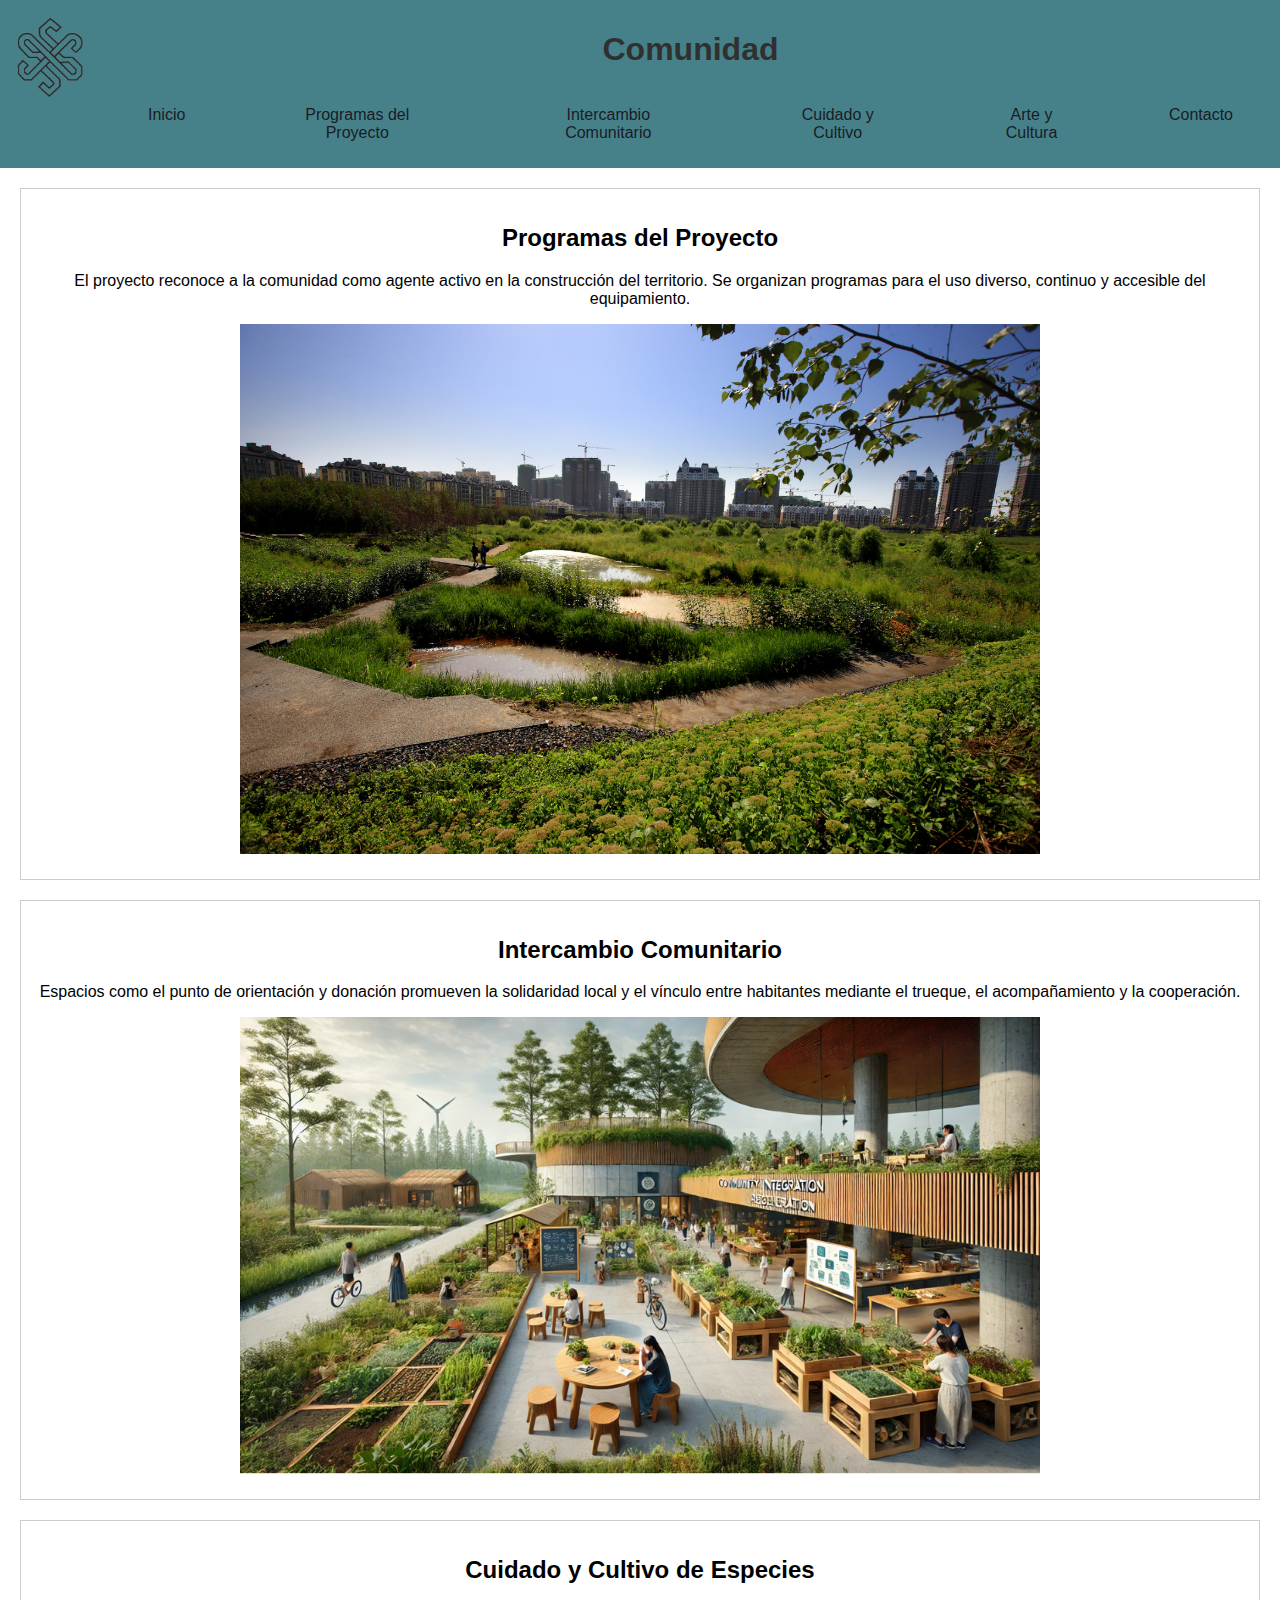
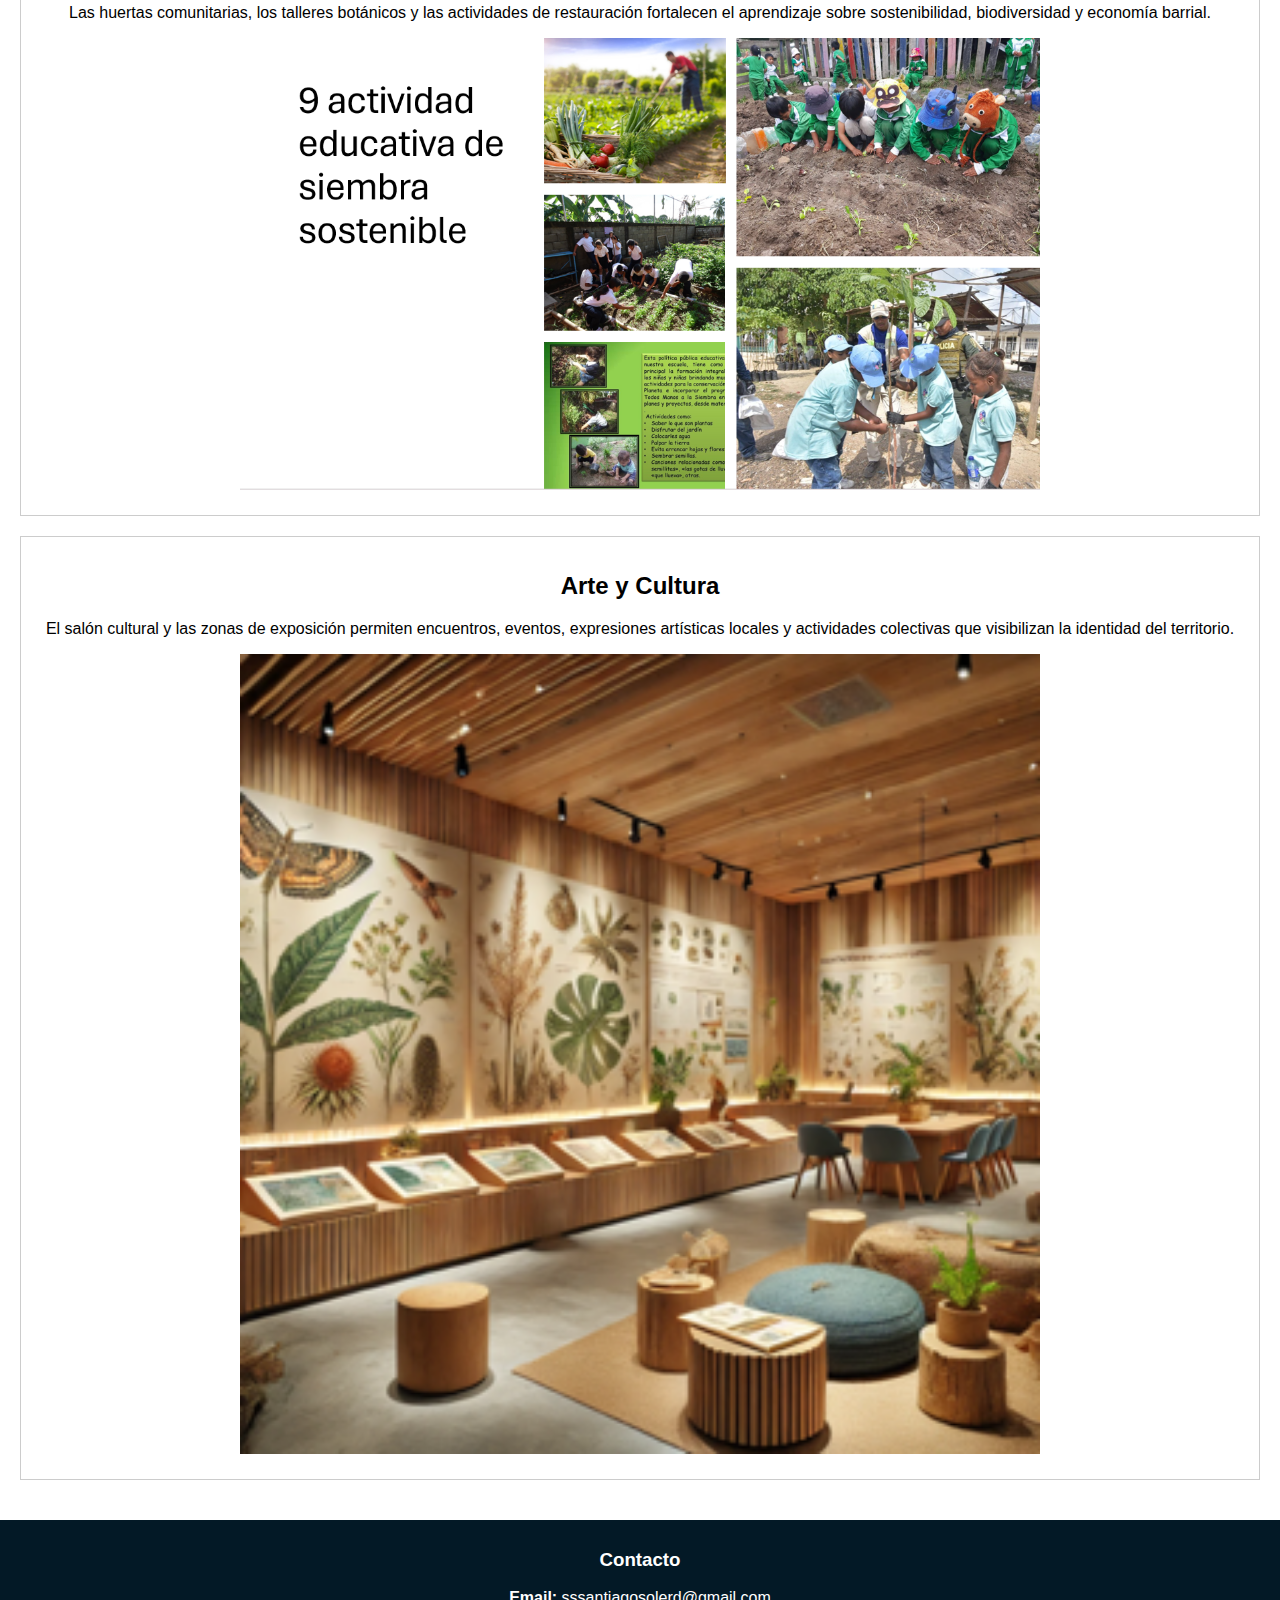
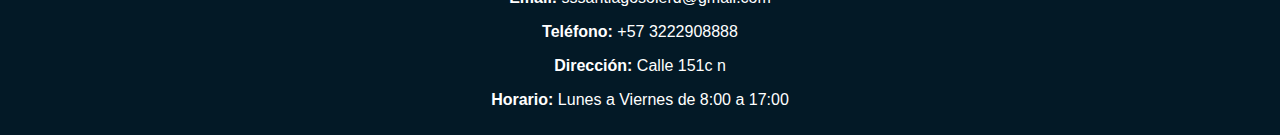
<file: Comunidad.html>
<!DOCTYPE html>
<html lang="es">
<head>
  <meta charset="UTF-8">
  <meta name="viewport" content="width=device-width, initial-scale=1.0" />
  <title>Comunidad</title>
  <link rel="stylesheet" href="styles.css" />
</head>
<body>
  <header>
    <div class="logo">
      <img src="Imagenes de arquitectura/logo.png" alt="Logo" class="logo" />
    </div>
    <h1>Comunidad</h1>
    <nav id="MenuCSS3">
      <ul>
        <li><a href="index.html">Inicio</a></li>
        <li><a href="#programas">Programas del Proyecto</a></li>
        <li><a href="#intercambio">Intercambio Comunitario</a></li>
        <li><a href="#cultivo">Cuidado y Cultivo</a></li>
        <li><a href="#arte">Arte y Cultura</a></li>
        <li><a href="#contacto">Contacto</a></li>
      </ul>
    </nav>
  </header>

  <main>
    <section id="programas">
      <h2>Programas del Proyecto</h2>
      <p>El proyecto reconoce a la comunidad como agente activo en la construcción del territorio. Se organizan programas para el uso diverso, continuo y accesible del equipamiento.</p>
      <img src="Escenarios y/programas de proyecto.png" alt="Programas comunitarios" class="img-esquema">
    </section>

    <section id="intercambio">
      <h2>Intercambio Comunitario</h2>
      <p>Espacios como el punto de orientación y donación promueven la solidaridad local y el vínculo entre habitantes mediante el trueque, el acompañamiento y la cooperación.</p>
      <img src="Escenarios y/Intercambio comunitario.png" alt="Punto de intercambio" class="img-esquema">
    </section>

    <section id="cultivo">
      <h2>Cuidado y Cultivo de Especies</h2>
      <p>Las huertas comunitarias, los talleres botánicos y las actividades de restauración fortalecen el aprendizaje sobre sostenibilidad, biodiversidad y economía barrial.</p>
      <img src="Escenarios y/Cuidado y cultivo de especies.png" alt="Huerta comunitaria" class="img-esquema">
    </section>

    <section id="arte">
      <h2>Arte y Cultura</h2>
      <p>El salón cultural y las zonas de exposición permiten encuentros, eventos, expresiones artísticas locales y actividades colectivas que visibilizan la identidad del territorio.</p>
      <img src="Escenarios y/arte y cultura.png" alt="Actividades culturales" class="img-esquema">
    </section>
  </main>

  <footer id="contacto">
    <h3>Contacto</h3>
    <p><strong>Email:</strong> sssantiagosolerd@gmail.com</p>
    <p><strong>Teléfono:</strong> +57 3222908888</p>
    <p><strong>Dirección:</strong> Calle 151c n</p>
    <p><strong>Horario:</strong> Lunes a Viernes de 8:00 a 17:00</p>
  </footer>
</body>
</html>
</file>
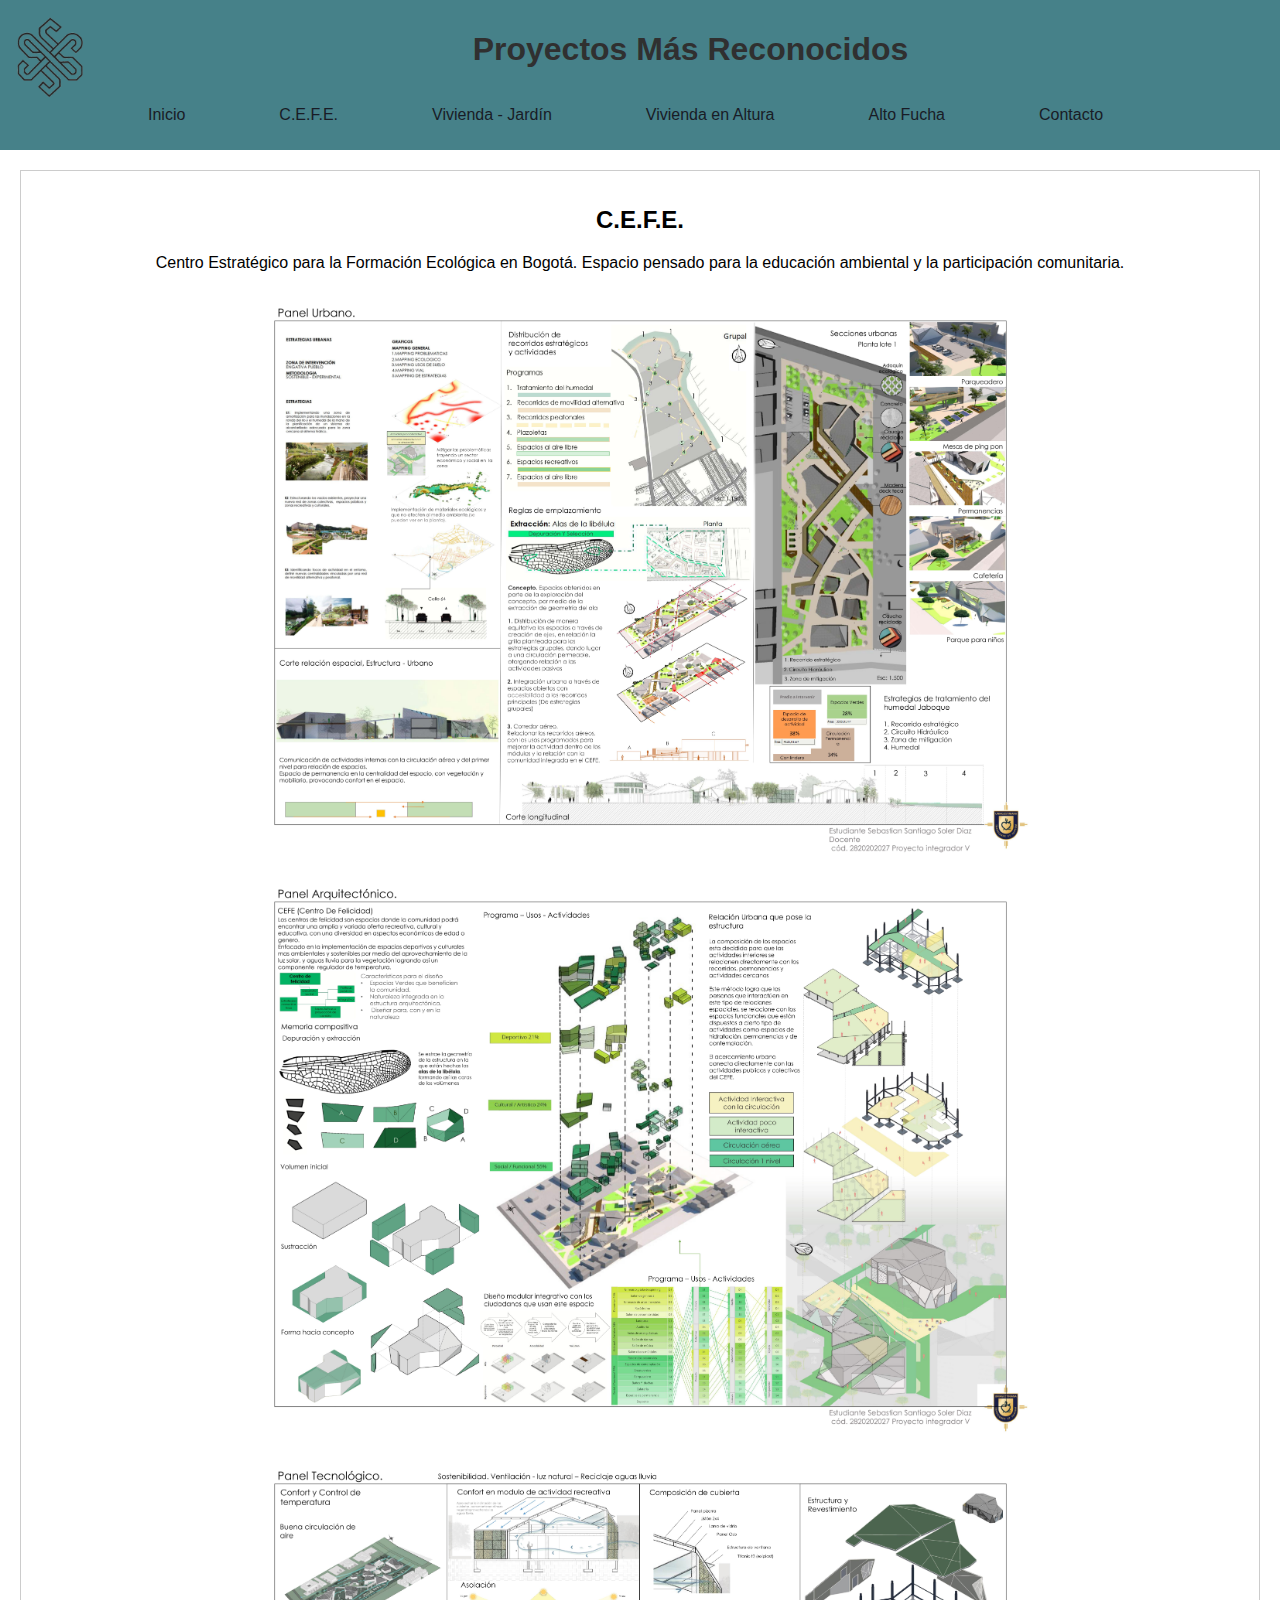
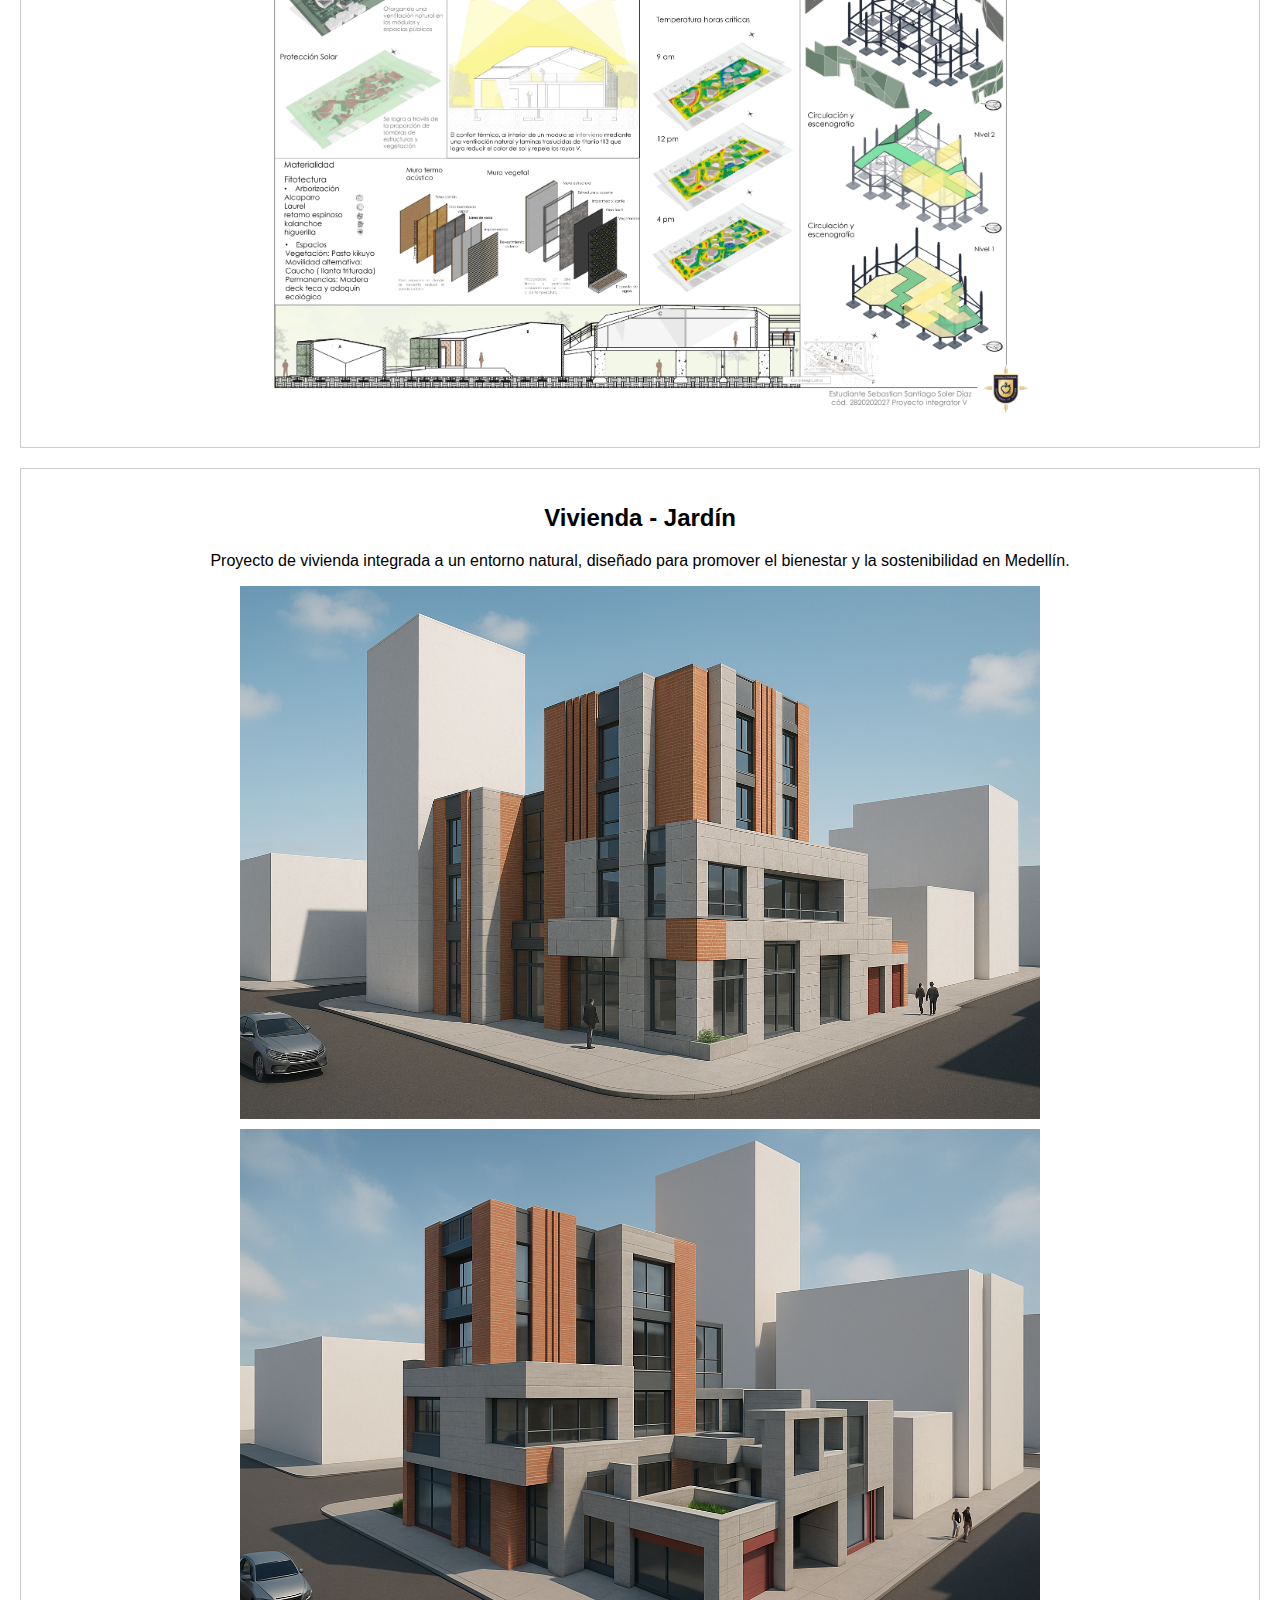
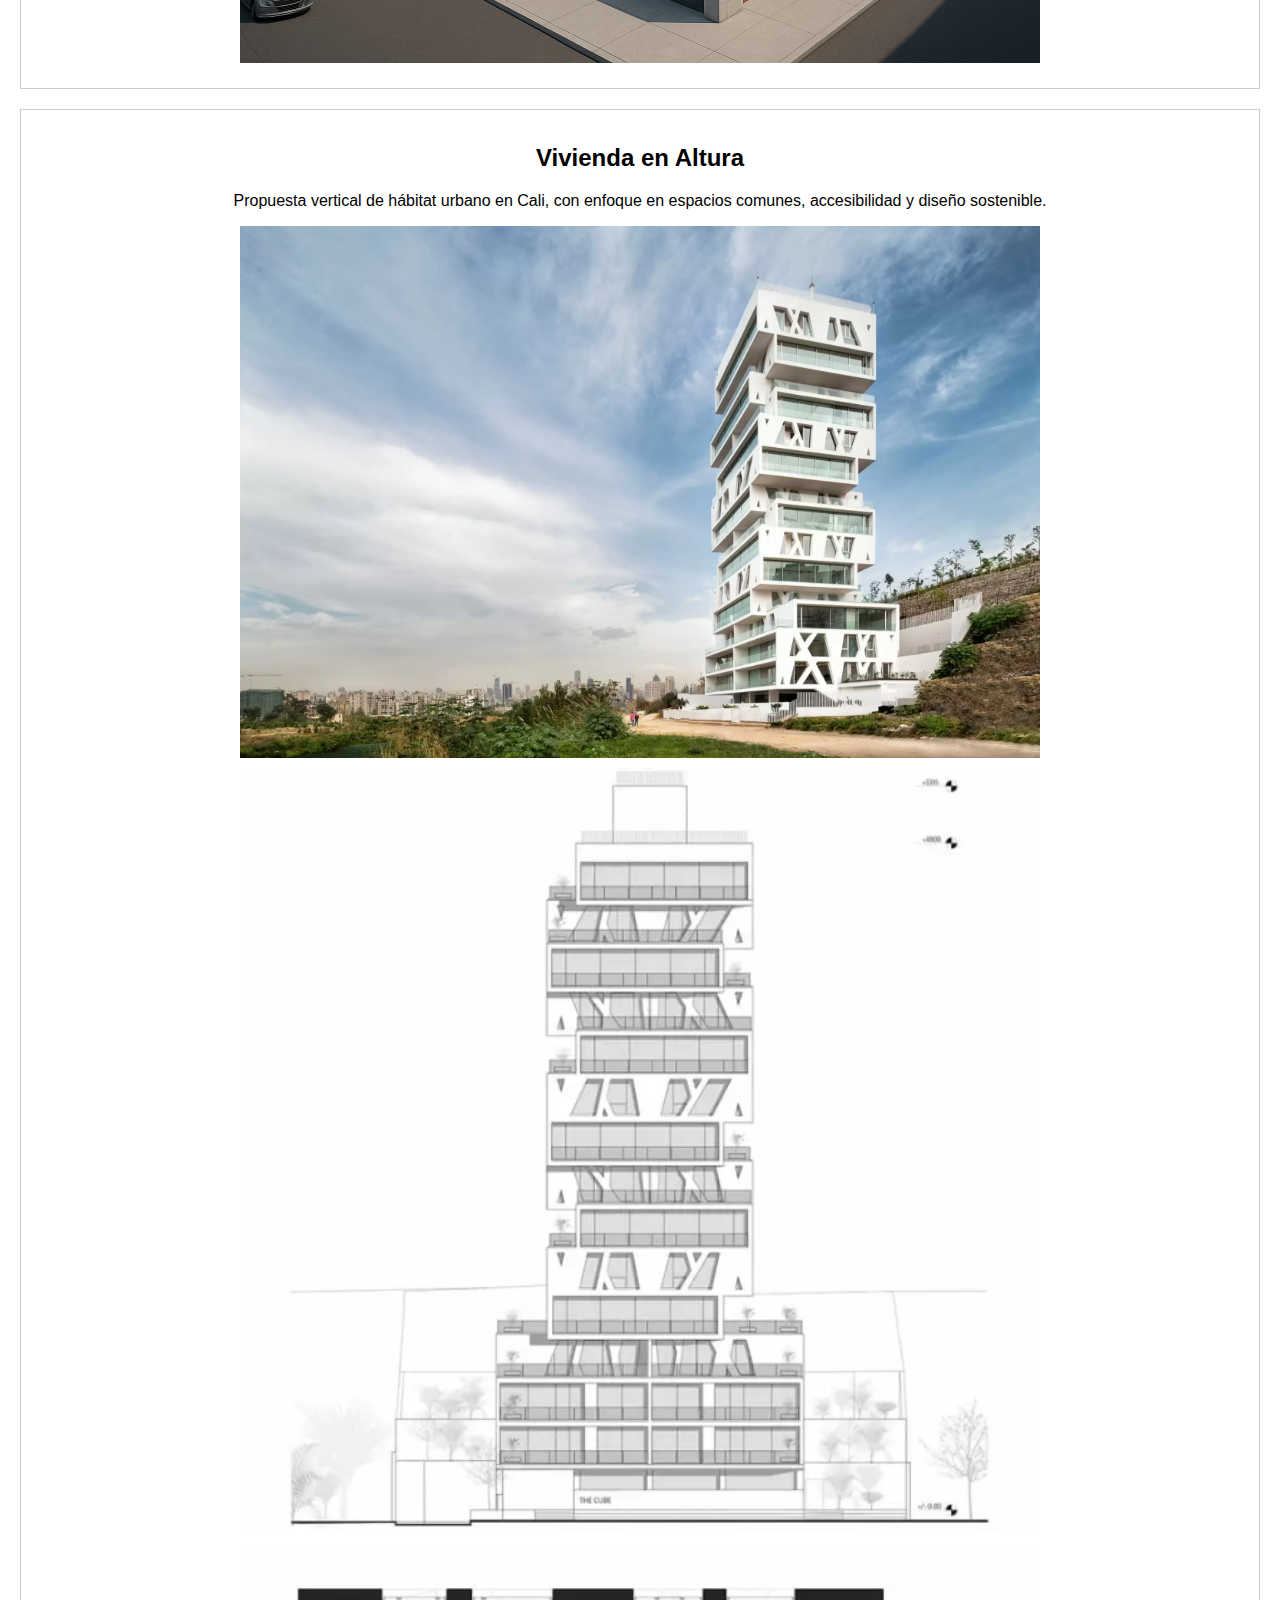
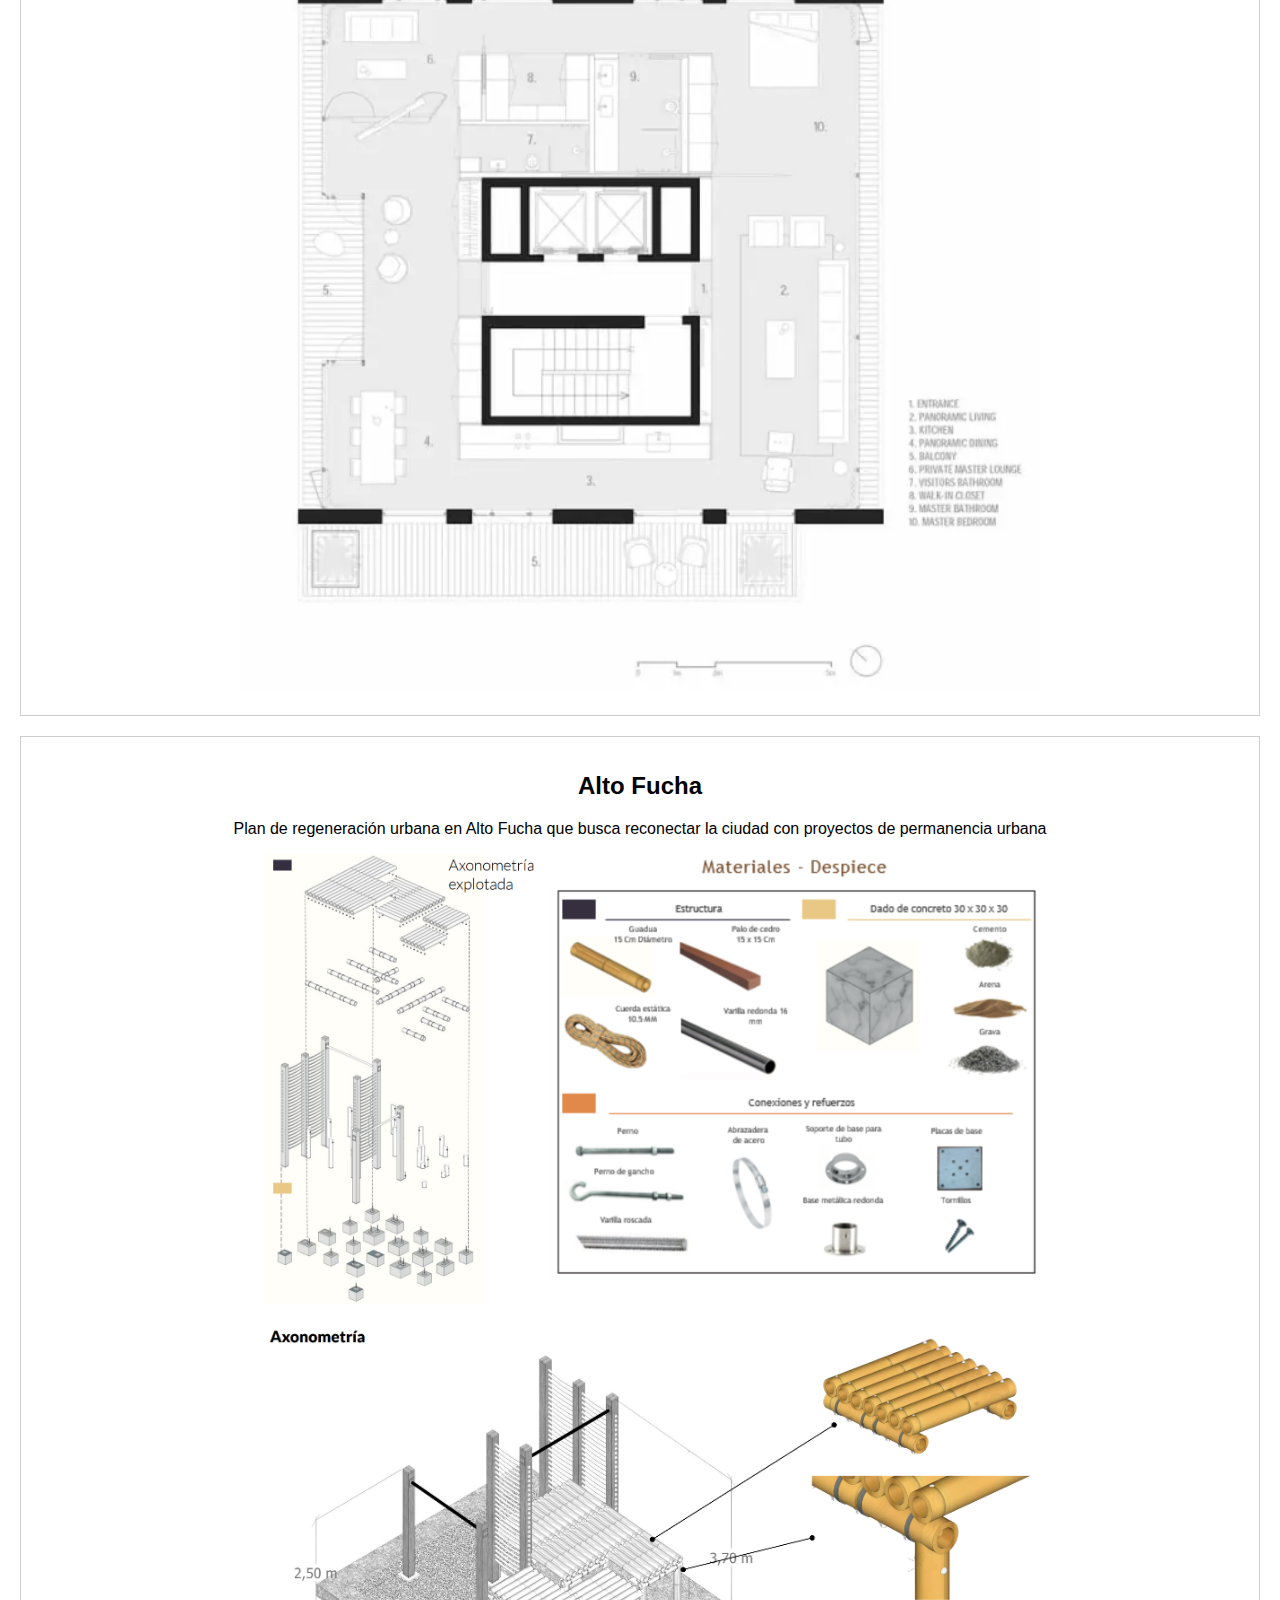
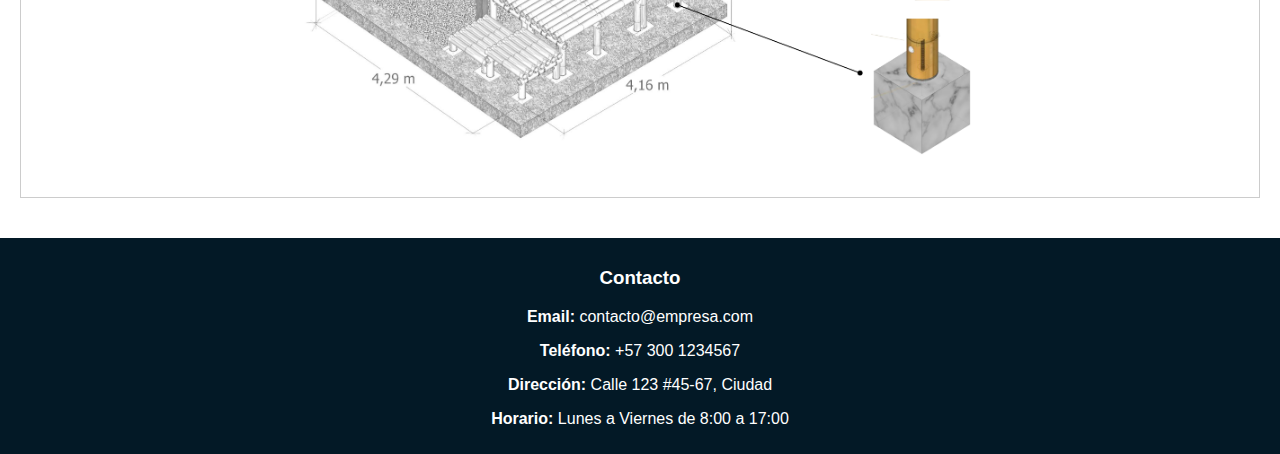
<file: Empresas.html>
<!DOCTYPE html>
<html lang="es">
<head>
  <meta charset="UTF-8" />
  <meta name="viewport" content="width=device-width, initial-scale=1.0" />
  <title>Empresas</title>
  <link rel="stylesheet" href="styles.css" />
</head>
<body>
  <header>
    <div class="logo">
      <img src="Imagenes de arquitectura/logo.png" alt="Logo" class="logo" />
    </div>
    <h1>Proyectos Más Reconocidos</h1>
    <nav id="MenuCSS3">
      <ul>
        <li><a href="index.html">Inicio</a></li>
        <li><a href="#cefe">C.E.F.E.</a></li>
        <li><a href="#jardin">Vivienda - Jardín</a></li>
        <li><a href="#altura">Vivienda en Altura</a></li>
        <li><a href="#fucha">Alto Fucha</a></li>
        <li><a href="#contacto">Contacto</a></li>
      </ul>
    </nav>
  </header>

  <main>
    <section id="cefe">
      <h2>C.E.F.E.</h2>
      <p>Centro Estratégico para la Formación Ecológica en Bogotá. Espacio pensado para la educación ambiental y la participación comunitaria.</p>
      <img src="Imagenes de arquitectura/mas proyectos/ENTREGA-1_page-0001.jpg" alt="C.E.F.E." class="img-esquema" />
      <img src="Imagenes de arquitectura/mas proyectos/ENTREGA-2_page-0001.jpg" alt="C.E.F.E." class="img-esquema" />
      <img src="Imagenes de arquitectura/mas proyectos/ENTREGA-3_page-0001.jpg" alt="C.E.F.E." class="img-esquema" />
    </section>

    <section id="jardin">
      <h2>Vivienda - Jardín</h2>
      <p>Proyecto de vivienda integrada a un entorno natural, diseñado para promover el bienestar y la sostenibilidad en Medellín.</p>
      <img src="Imagenes de arquitectura/mas proyectos/vivienda jardin1.png" alt="Vivienda Jardín" class="img-esquema" />
      <img src="Imagenes de arquitectura/mas proyectos/Vivienda jardin 2.png" alt="Vivienda Jardín" class="img-esquema" />
    </section>

    <section id="altura">
      <h2>Vivienda en Altura</h2>
      <p>Propuesta vertical de hábitat urbano en Cali, con enfoque en espacios comunes, accesibilidad y diseño sostenible.</p>
      <img src="Imagenes de arquitectura/mas proyectos/Altura 1.png" alt="Vivienda en Altura" class="img-esquema" />
      <img src="Imagenes de arquitectura/mas proyectos/Altura 2.png" alt="Vivienda en Altura" class="img-esquema" />
      <img src="Imagenes de arquitectura/mas proyectos/Altura 3.png" alt="Vivienda en Altura" class="img-esquema" />
    </section>

    <section id="fucha">
      <h2>Alto Fucha</h2>
      <p>Plan de regeneración urbana en Alto Fucha que busca reconectar la ciudad con proyectos de permanencia urbana</p>
      <img src="Imagenes de arquitectura/mas proyectos/Fucha1.png" alt="Alto Fucha" class="img-esquema" />
      <img src="Imagenes de arquitectura/mas proyectos/Fucha2.png" alt="Alto Fucha" class="img-esquema" />
    </section>
  </main>

  <footer id="contacto">
    <h3>Contacto</h3>
    <p><strong>Email:</strong> contacto@empresa.com</p>
    <p><strong>Teléfono:</strong> +57 300 1234567</p>
    <p><strong>Dirección:</strong> Calle 123 #45-67, Ciudad</p>
    <p><strong>Horario:</strong> Lunes a Viernes de 8:00 a 17:00</p>
  </footer>
</body>
</html>
</file>
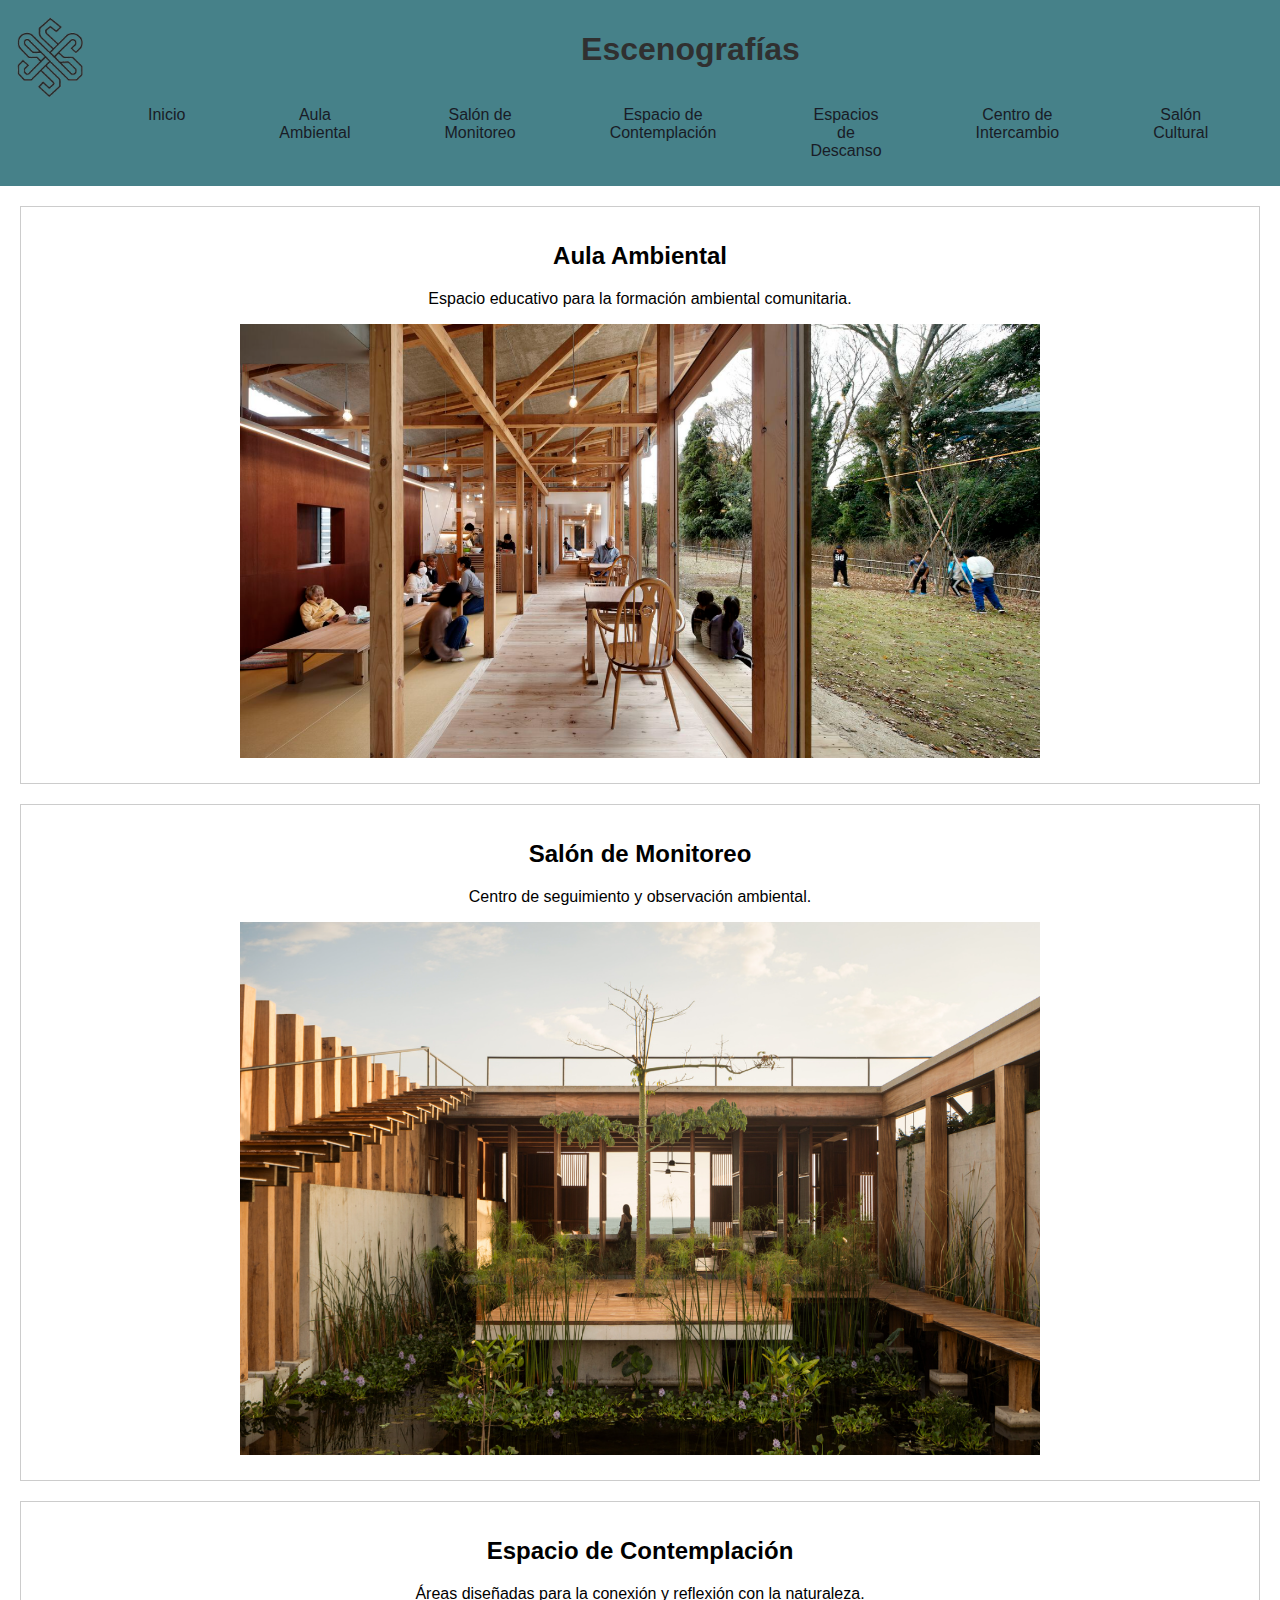
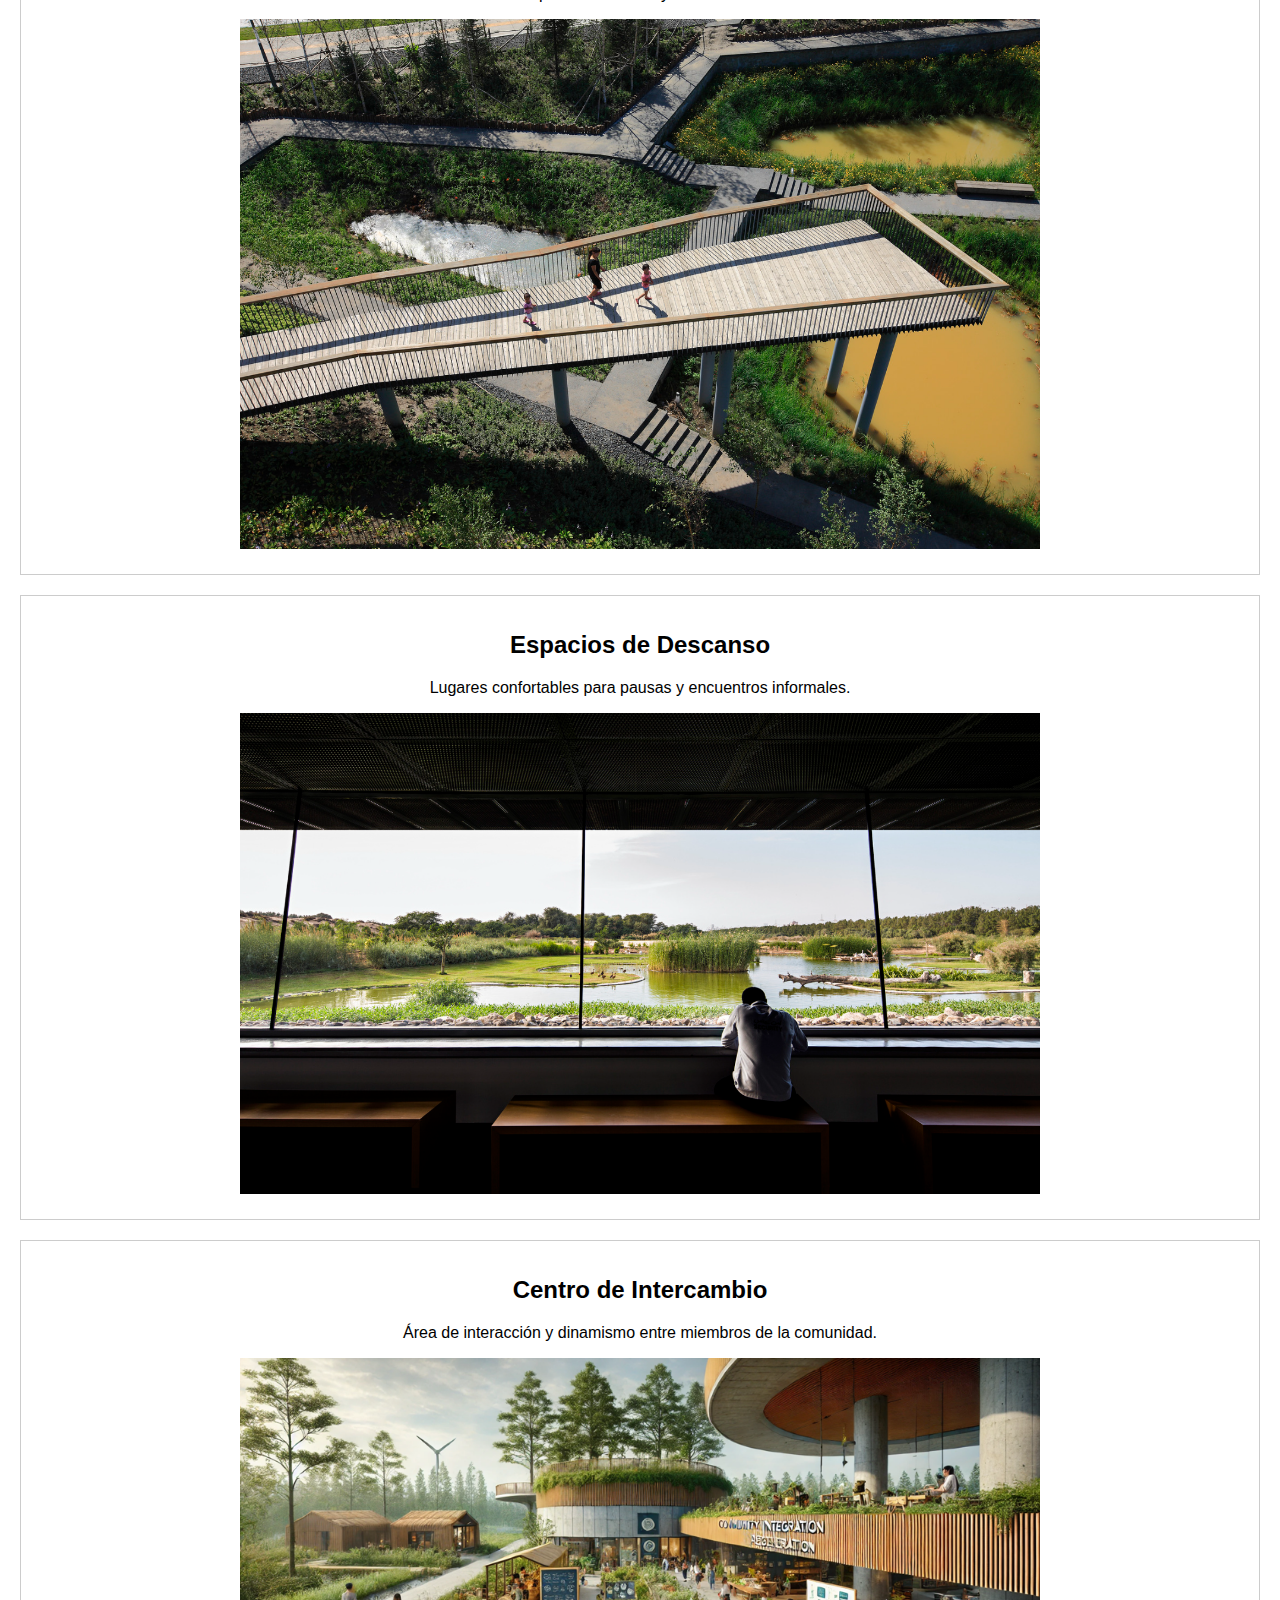
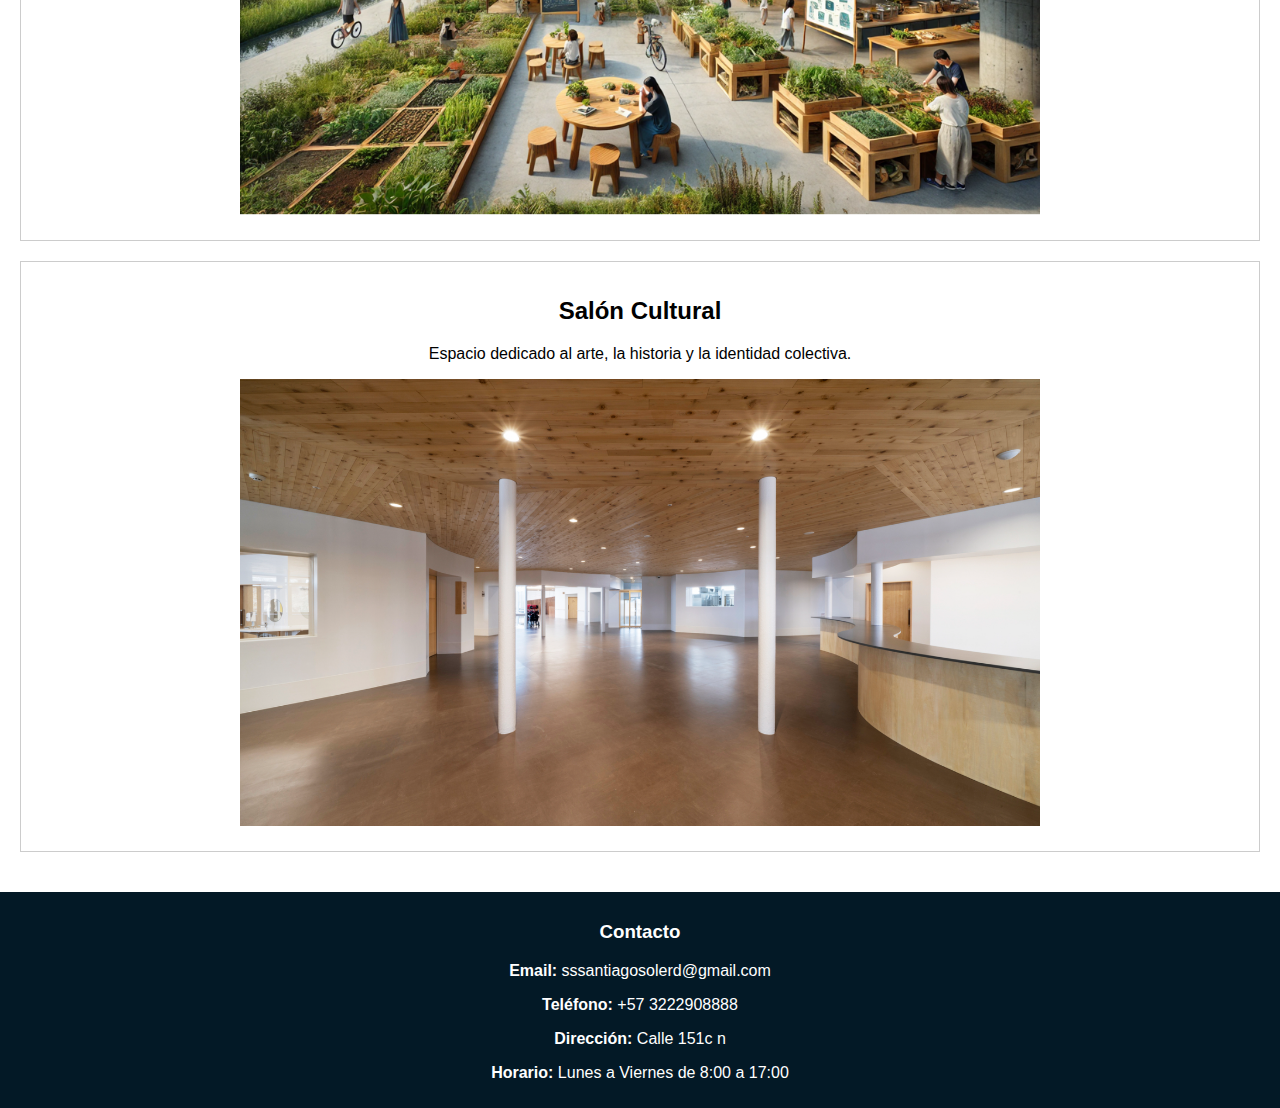
<file: Escenografia.html>
<!DOCTYPE html>
<html lang="es">
<head>
  <meta charset="UTF-8" />
  <meta name="viewport" content="width=device-width, initial-scale=1.0"/>
  <title>Escenografías</title>
  <link rel="stylesheet" href="styles.css" />
</head>
<body>

  <header>
    <div class="logo">
      <img src="Imagenes de arquitectura/logo.png" alt="Logo" class="logo" />
    </div>
    <h1>Escenografías</h1>

    <nav id="MenuCSS3">
      <ul>
        <li><a href="index.html">Inicio</a></li>
        <li><a href="#aula">Aula Ambiental</a></li>
        <li><a href="#monitoreo">Salón de Monitoreo</a></li>
        <li><a href="#contemplacion">Espacio de Contemplación</a></li>
        <li><a href="#descanso">Espacios de Descanso</a></li>
        <li><a href="#intercambio">Centro de Intercambio</a></li>
        <li><a href="#cultural">Salón Cultural</a></li>
        <li><a href="#contacto">Contacto</a></li>
      </ul>
    </nav>
  </header>

  <main>
    <section id="aula">
      <h2>Aula Ambiental</h2>
      <p>Espacio educativo para la formación ambiental comunitaria.</p>
      <img src="Escenarios y/Aula ambiental.png" alt="Aula Ambiental" class="img-esquema" />
    </section>

    <section id="monitoreo">
      <h2>Salón de Monitoreo</h2>
      <p>Centro de seguimiento y observación ambiental.</p>
      <img src="Escenarios y/Salon de monitoreo.png" alt="Salón de Monitoreo" class="img-esquema" />
    </section>

    <section id="contemplacion">
      <h2>Espacio de Contemplación</h2>
      <p>Áreas diseñadas para la conexión y reflexión con la naturaleza.</p>
      <img src="Escenarios y/Contemplacion.png" alt="Contemplación" class="img-esquema" />
    </section>

    <section id="descanso">
      <h2>Espacios de Descanso</h2>
      <p>Lugares confortables para pausas y encuentros informales.</p>
      <img src="Escenarios y/Zona de descanzo.png" alt="Espacios de Descanso" class="img-esquema" />
    </section>

    <section id="intercambio">
      <h2>Centro de Intercambio</h2>
      <p>Área de interacción y dinamismo entre miembros de la comunidad.</p>
      <img src="Escenarios y/Intercambio comunitario.png" alt="Centro de Intercambio" class="img-esquema" />
    </section>

    <section id="cultural">
      <h2>Salón Cultural</h2>
      <p>Espacio dedicado al arte, la historia y la identidad colectiva.</p>
      <img src="Escenarios y/Salon cultural.png" alt="Salón Cultural" class="img-esquema" />
    </section>
  </main>

  <footer id="contacto">
    <h3>Contacto</h3>
    <p><strong>Email:</strong> sssantiagosolerd@gmail.com</p>
    <p><strong>Teléfono:</strong> +57 3222908888</p>
    <p><strong>Dirección:</strong> Calle 151c n</p>
    <p><strong>Horario:</strong> Lunes a Viernes de 8:00 a 17:00</p>
  </footer>
  
</body>
</html>
</file>
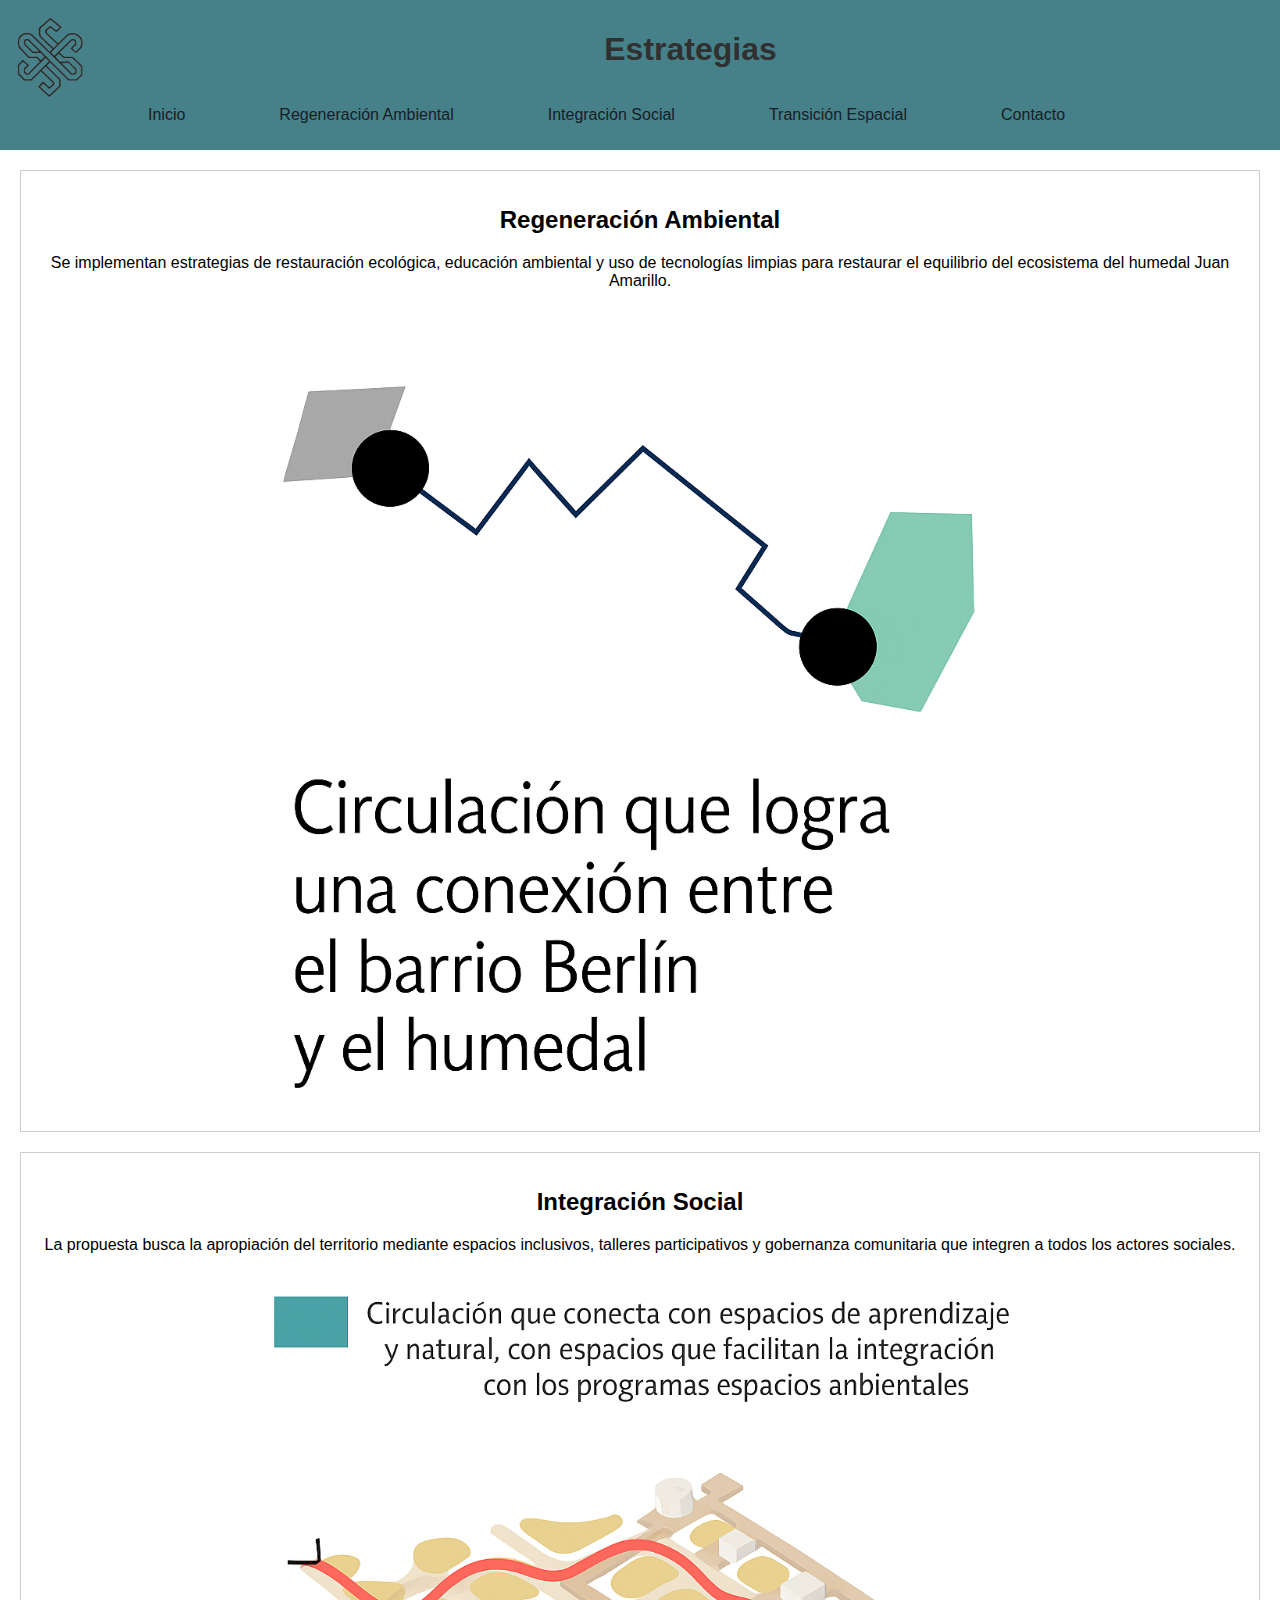
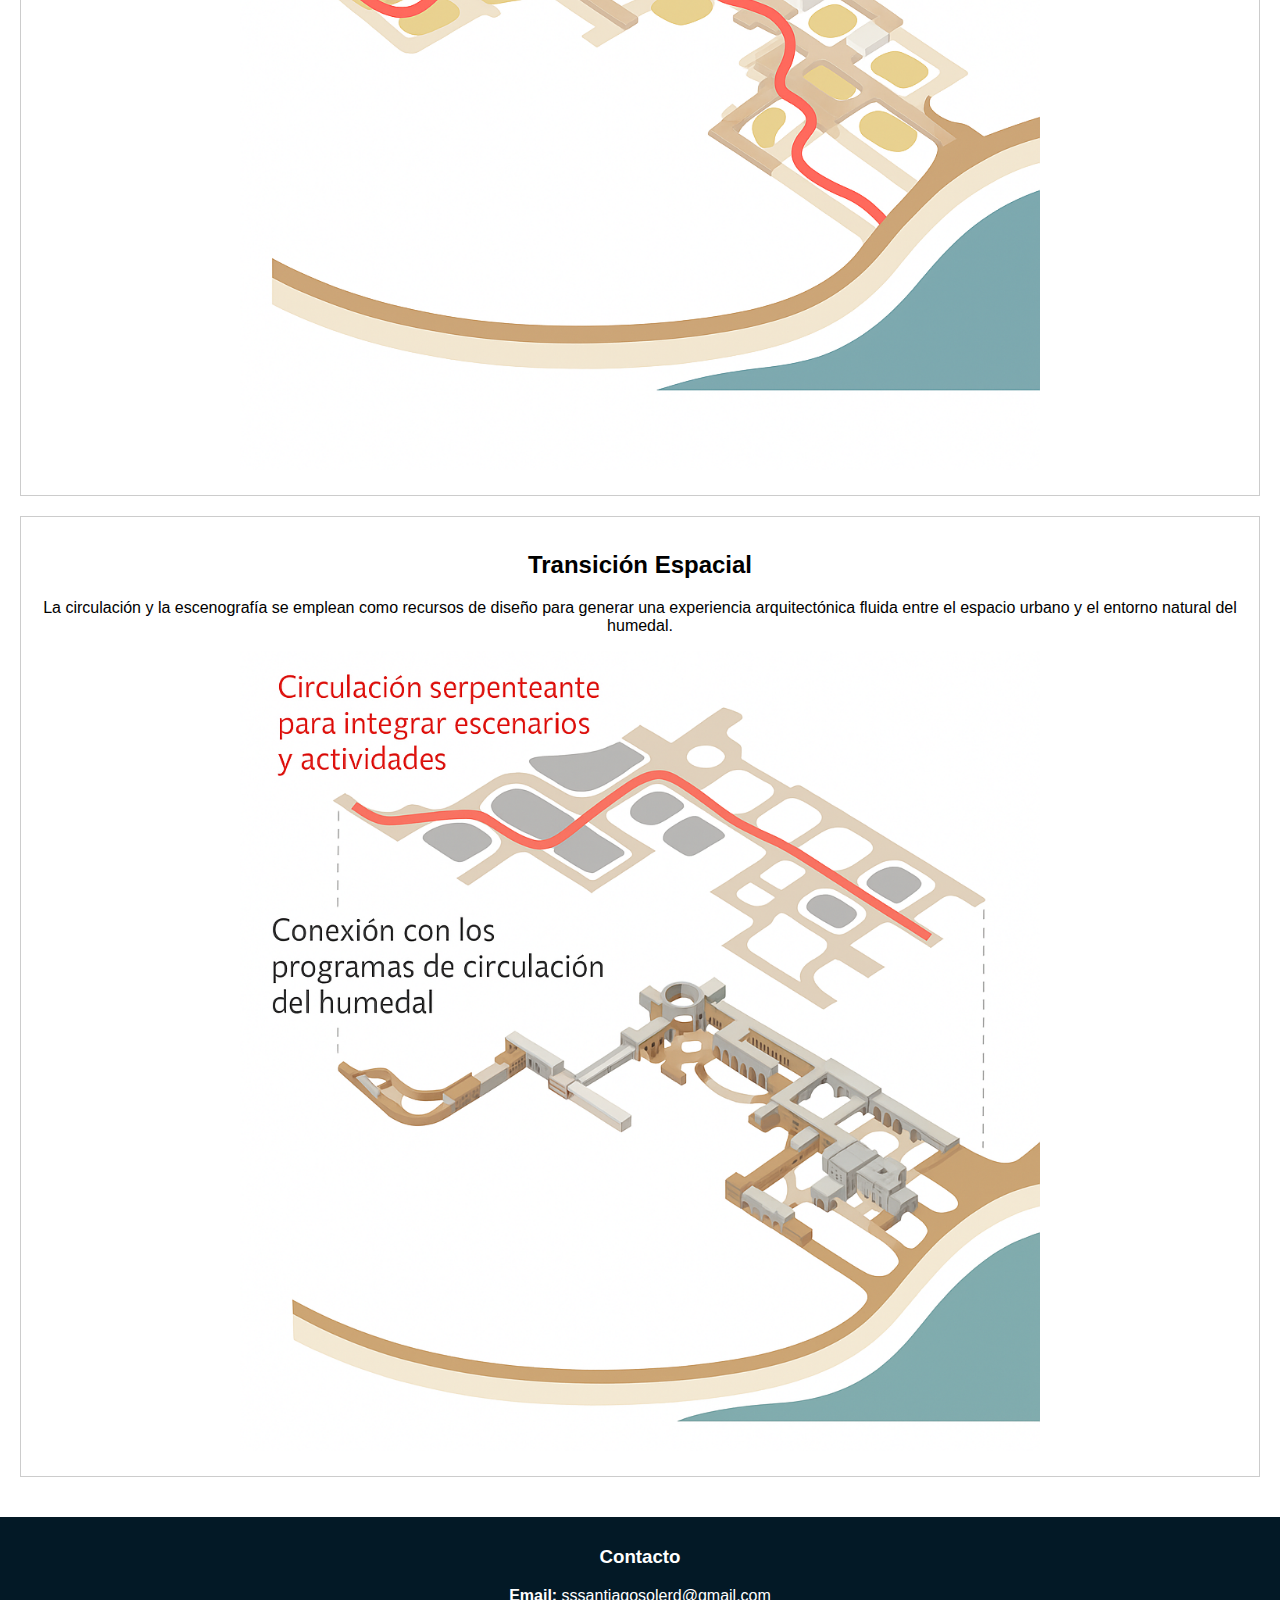
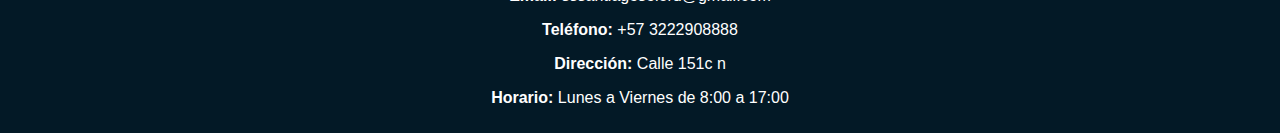
<file: Estrategias.html>
<!DOCTYPE html>
<html lang="es">
<head>
  <meta charset="UTF-8" />
  <meta name="viewport" content="width=device-width, initial-scale=1.0" />
  <title>Estrategias</title>
  <link rel="stylesheet" href="styles.css" />
</head>
<body>
  <header>
    <div class="logo">
      <img src="Imagenes de arquitectura/logo.png" alt="Logo" class="logo" />
    </div>
    <h1>Estrategias</h1>
    <nav id="MenuCSS3">
      <ul>
        <li><a href="index.html">Inicio</a></li>
        <li><a href="#ambiental">Regeneración Ambiental</a></li>
        <li><a href="#social">Integración Social</a></li>
        <li><a href="#espacial">Transición Espacial</a></li>
        <li><a href="#contacto">Contacto</a></li>
      </ul>
    </nav>
  </header>

  <main>
    <section id="ambiental">
      <h2>Regeneración Ambiental</h2>
      <p>Se implementan estrategias de restauración ecológica, educación ambiental y uso de tecnologías limpias para restaurar el equilibrio del ecosistema del humedal Juan Amarillo.</p>
      <img src="Escenarios y/regeneracion.png" alt="Regeneración Ambiental" class="img-esquema" />
    </section>

    <section id="social">
      <h2>Integración Social</h2>
      <p>La propuesta busca la apropiación del territorio mediante espacios inclusivos, talleres participativos y gobernanza comunitaria que integren a todos los actores sociales.</p>
      <img src="Escenarios y/Transicion.png" alt="Integración Social" class="img-esquema" />
    </section>

    <section id="espacial">
      <h2>Transición Espacial</h2>
      <p>La circulación y la escenografía se emplean como recursos de diseño para generar una experiencia arquitectónica fluida entre el espacio urbano y el entorno natural del humedal.</p>
      <img src="Escenarios y/Integracion.png" alt="Transición Espacial" class="img-esquema" />
    </section>
  </main>

  <footer id="contacto">
    <h3>Contacto</h3>
    <p><strong>Email:</strong> sssantiagosolerd@gmail.com</p>
    <p><strong>Teléfono:</strong> +57 3222908888</p>
    <p><strong>Dirección:</strong> Calle 151c n</p>
    <p><strong>Horario:</strong> Lunes a Viernes de 8:00 a 17:00</p>
  </footer>
</body>
</html>
</file>
<file: styles.css>
body {
    font-family: Arial, sans-serif;
    margin: 0;
    padding: 0;
}

header {
    background-color: #468189;
    color: rgb(48, 48, 48);
    padding: 10px 0;
    text-align: center;
}

nav ul {
    list-style-type: none;
    padding: 0;
}

nav ul li {
    display: inline;
    margin: 0 15px;
}

nav ul li a {
    color: rgb(48, 48, 48);
    text-decoration: none;
}

main {
    padding: 20px;
        text-align: center;
}

section {
    margin-bottom: 20px;
    padding: 15px;
    border: 1px solid #ccc;
}

footer {
    text-align: center;
    padding: 10px 0;
    background-color: #031926;
    color: rgb(255, 255, 255)
}

.imagenes {
    display: flex;
    gap: 15px;
    justify-content: center;
    margin-bottom: 15px;
    flex-wrap: wrap;
}

.logo {
    width: 100px; /* más chico */
    height: auto; /* mantiene proporción */
    border-radius: 50%;
    display: block;
    margin: 0; /* elimina el centrado */
    
}

.logo {
    float: left;
    margin-right: 1px; /* separa del título */
}

.imagenes {
    display: flex; /* Establece Flexbox como modelo de diseño para alinear elementos hijos en fila o columna */
    flex-wrap: wrap; /* Permite que los elementos se ajusten en varias líneas si no caben en una sola */
    gap: 15px; /* Define el espacio (margen) entre los elementos flexibles */
    justify-content: center; /* Centra los elementos hijos horizontalmente */
}

.mini-img {
    width: 400px; /* Especifica el ancho fijo de cada imagen miniatura */
    height: auto; /* Mantiene la proporción de la imagen automáticamente */
    object-fit: cover; /* Ajusta la imagen para que cubra su contenedor sin deformarse */
    border-radius: 5px; /* Bordes ligeramente redondeados para estética */
    cursor: pointer; /* Cambia el cursor al pasar sobre la imagen, indicando que es interactiva */
    transition: transform 0.3s, box-shadow 0.3s; /* Agrega animación suave en escala y sombra al hacer hover */
}

.mini-img:hover {
    transform: scale(1.05); /* Agranda ligeramente la imagen al pasar el mouse */
    box-shadow: 0 4px 8px rgba(0,0,0,0.2); /* Aplica una sombra alrededor para destacar la imagen */
}

.img-circulacion,
.img-esquema {
    width: 100%; /* Hace que la imagen ocupe todo el ancho de su contenedor */
    max-width: 800px; /* Limita el ancho máximo para evitar que se vea demasiado grande en pantallas grandes */
    height: auto; /* Mantiene proporciones originales */
    display: block; /* Hace que las imágenes se comporten como bloques (para aplicar márgenes) */
    margin: 10px auto; /* Agrega espacio arriba y abajo, y centra horizontalmente */
}

table {
  width: 100%;
  border-collapse: collapse;
  margin: 25px 0;
  font-size: 1rem;
  text-align: left;
}

th, td {
    padding: 8px;
    border: 1px solid #ddd;
}
th {
    background-color: #f2f2f2;
}
tr:nth-child(even) {
    background-color: #f9f9f9;
}
.conservacion {
    background-color: #468189;
    color: white;
}

.educacion {
    background-color: #77ACA2;
    color: white;
}

.recreacion {
    background-color: #F4E9CD;
    color: black; /* buena legibilidad */
}
tr:hover {
    background-color: #d3d3d3; 
    cursor: pointer; /* interactivo */
}



/* clase 02/5 */

#MenuCSS3 ul{
    display: flex;
    padding: 0;
    margin: 0;
    list-style: none;
}
#MenuCSS3 a{
    display: block;
    padding: 1em 2em; /* Ajuste del padding */
    background-color: #468189;
    text-decoration: none;
    color: #191C26;
    transition: background-color 0.3s; /* Transición suave para el hover */
}
#MenuCSS3 a:hover {
    background-color: #497077;

}
#MenuCSS3 ul li {
    position: relative; /* Necesario para el submenú */
}
#MenuCSS3 ul li ul {
    display: none;
    position: absolute; /* Posiciona el submenú */
    top: 100%; /* Muestra el submenú debajo del elemento padre */
    left: 0;
    padding: 0; /* Elimina padding del submenú */
    margin: 0;
    list-style: none;
    background-color: #457075; /* Color de fondo del submenú */
}
#MenuCSS3 ul li:hover ul {
    display: block; /* Muestra el submenú al pasar el mouse */
}

#MenuCSS3 ul li ul li a {
    padding: 1em; /* Ajusta el padding para los elementos del submenú */
}

div {
    color: white;
}
</file>
